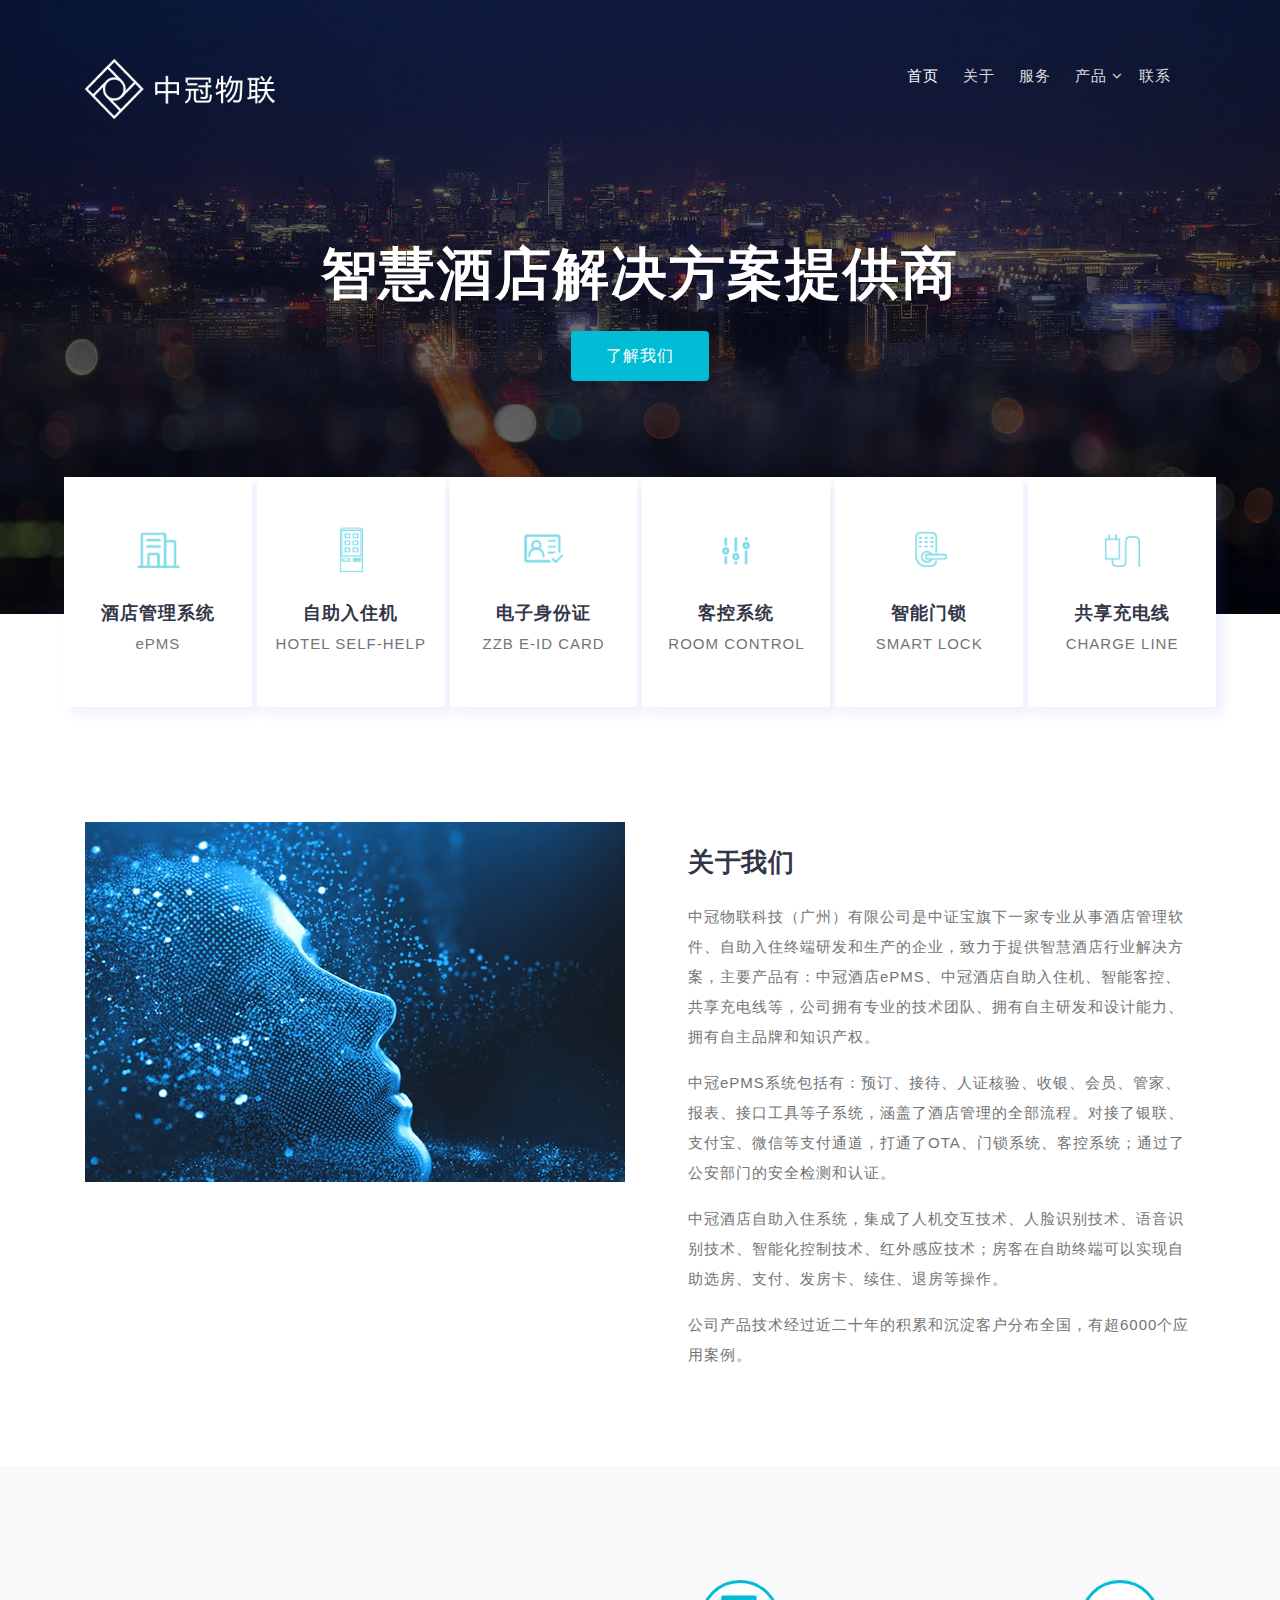
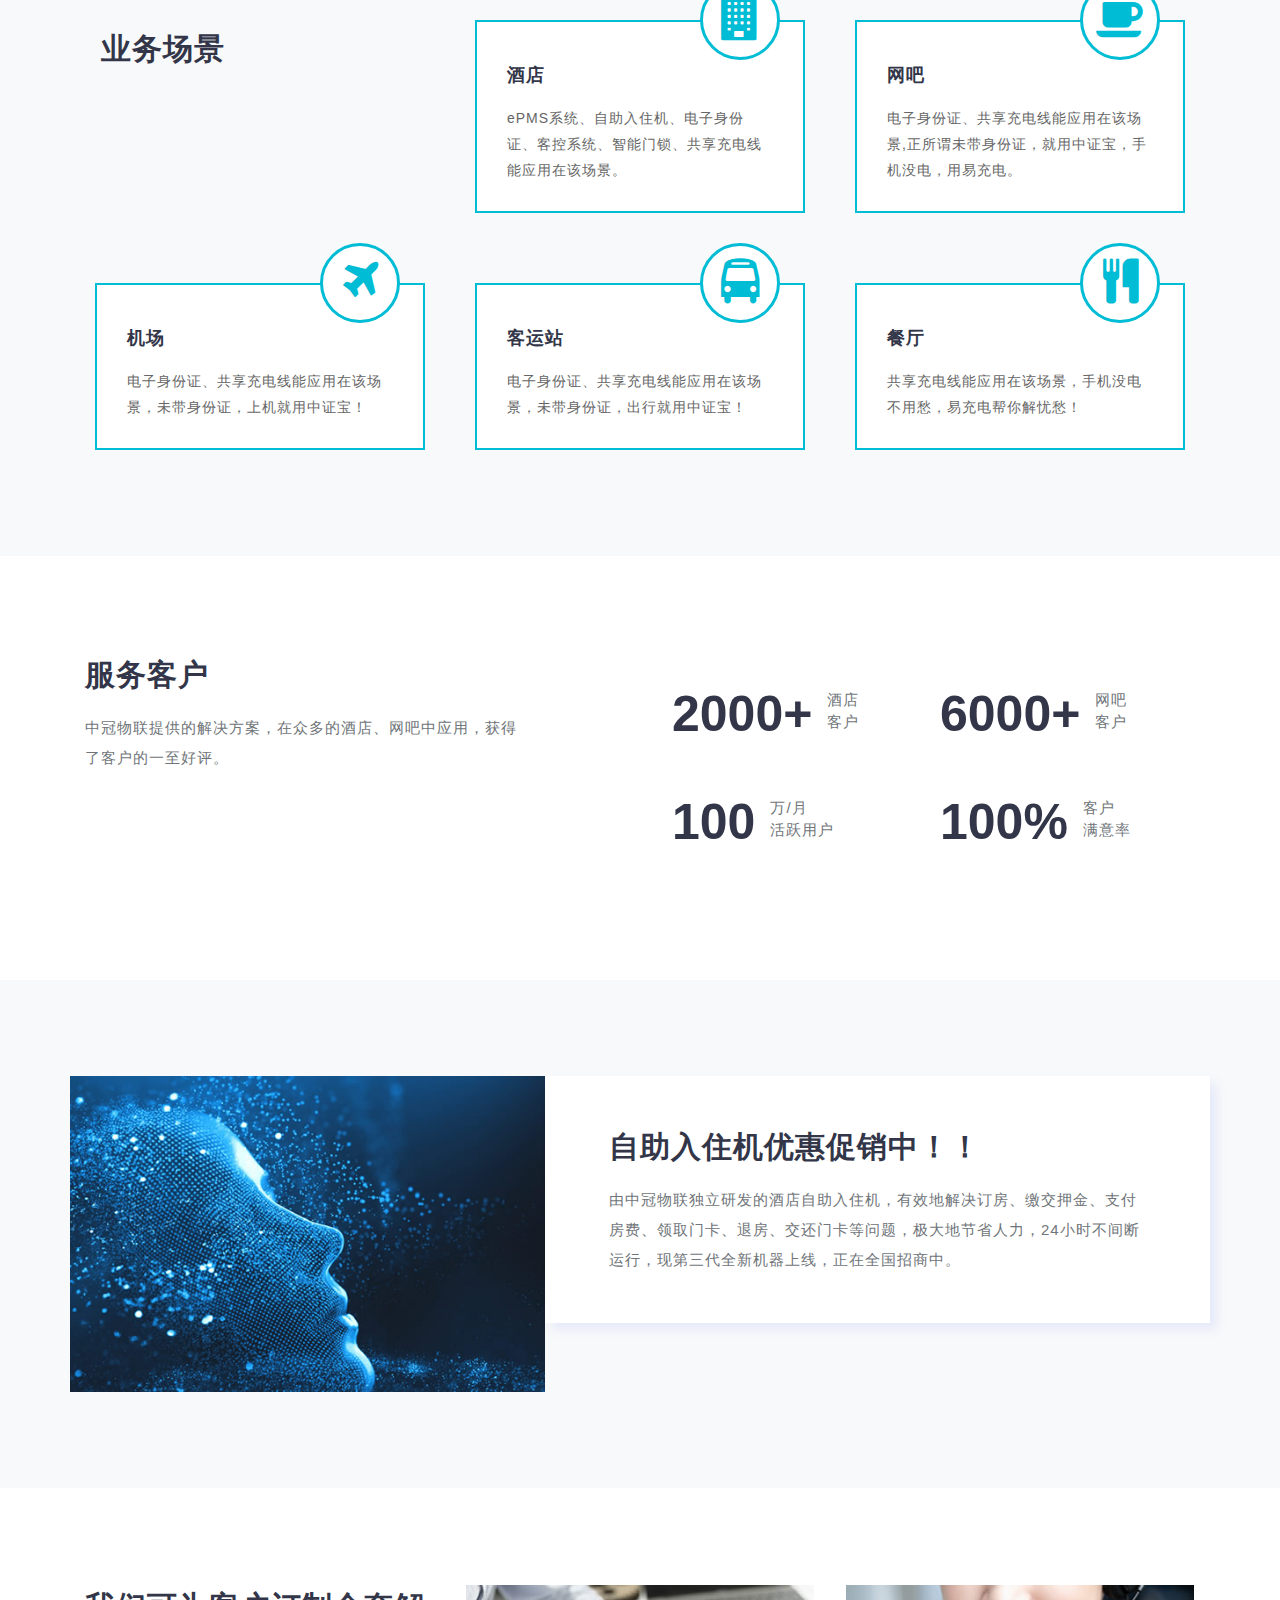
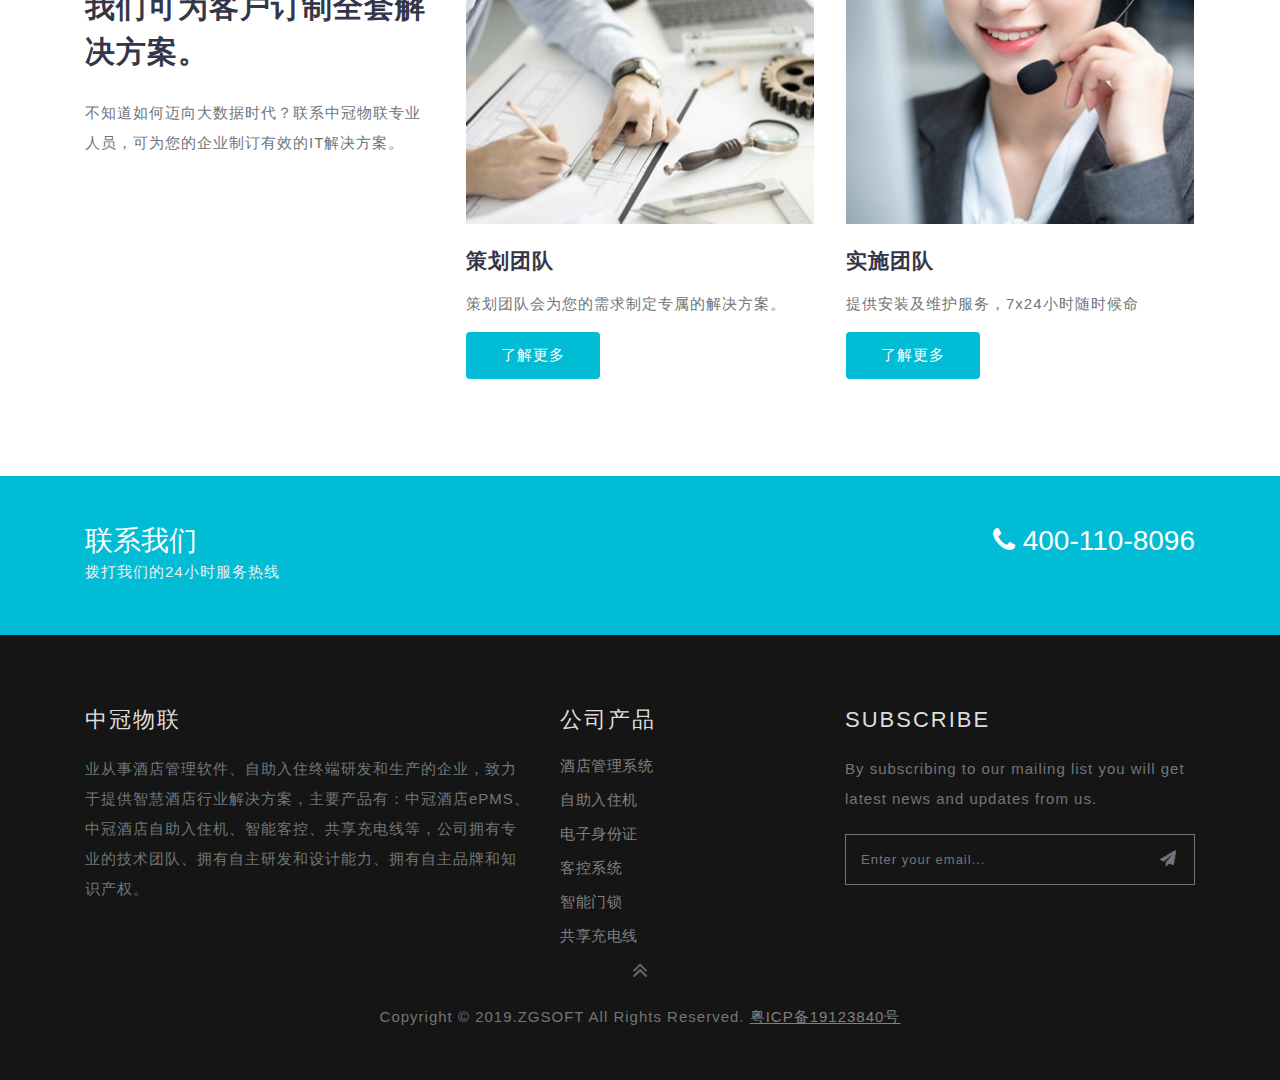
<file: index.html>
<!DOCTYPE html>
<html lang="cn">
<head>

<title>中冠物联</title>

<meta name="viewport" content="width=device-width, initial-scale=1">
<meta http-equiv="Content-Type" content="text/html; charset=utf-8" />
<meta name="keywords" content="" />

<link rel='stylesheet' href="css/all.css">

</head>
<body>

<header>
	<div class="container">
		<br><br>
		<nav class="pt-2">
			<div id="logo">
				<a href="index.html"><img src="img/logo.png" height="60"></a>
			</div>
			<label for="drop" class="toggle">Menu</label>
			<input type="checkbox" id="drop" />
			<ul class="menu mt-md-2 ml-auto">
				<li class="mr-lg-4 mr-2 active"><a href="index.html">首页</a></li>
				<li class="mr-lg-4 mr-2"><a href="#about.html">关于</a></li>
				<li class="mr-lg-4 mr-2"><a href="#services.html">服务</a></li>
				<li class="mr-lg-3 mr-2 p-0">
					<!-- First Tier Drop Down -->
					<label for="drop-2" class="toggle">产品 <span class="fa fa-angle-down" aria-hidden="true"></span> </label>
					<a href="#">产品 <span class="fa fa-angle-down" aria-hidden="true"></span></a>
					<input type="checkbox" id="drop-2"/>
					<ul class="inner-dropdown">
						<li><a href="#gallery.html">酒店管理系统</a></li>
						<li><a href="#gallery.html">自助入住机</a></li>
						<li><a href="#gallery.html">电子身份证</a></li>
						<li><a href="#gallery.html">客控系统</a></li>
						<li><a href="#gallery.html">智能门锁</a></li>
						<li><a href="#gallery.html">共享充电线</a></li>
					</ul>
				</li>
				<li class="mr-lg-4 mr-2"><a href="#contact.html">联系</a></li>
			</ul>
		</nav>
	</div>
</header>
		

<section class="banner position-relative" id="home">
	<div class="container">
		<div class="banner-text">
			<div class="slider-info">
				<div class="agileinfo-logo mt-lg-5">
					<h2>智慧酒店解决方案提供商</h2>
					<a href="contact.html">了解我们</a>
				</div>
			</div>
		</div>
		<div class="choose text-center position-absolute d-lg-flex">
			<div class="choose-icon hand" onclick="location.href='#'">
				<img src="img/index/product/1.gif" height="48">
				<div class="choose-grid">
					<h3 class="mt-4">酒店管理系统</h3>
					<p class="">ePMS</p>
				</div>
			</div>
			<div class="choose-icon">
				<img src="img/index/product/2.gif" height="48">
				<div class=" choose-grid">
					<h3 class="mt-4">自助入住机</h3>
					<p class="">HOTEL SELF-HELP</p>
				</div>
			</div>
			<div class="choose-icon">
				<img src="img/index/product/3.gif" height="48">
				<div class="choose-grid">
					<h3 class="mt-4">电子身份证</h3>
					<p class="">ZZB E-ID CARD</p>
				</div>
			</div>
			<div class="choose-icon ">
				<img src="img/index/product/4.gif" height="48">
				<div class="choose-grid">
					<h3 class="mt-4">客控系统</h3>
					<p class="">ROOM CONTROL</p>
				</div>
			</div>
			<div class="choose-icon">
				<img src="img/index/product/5.gif" height="48">
				<div class="choose-grid">
					<h3 class="mt-4">智能门锁</h3>
					<p class="">SMART LOCK</p>
				</div>
			</div>
			<div class="choose-icon mr-0">
				<img src="img/index/product/6.gif" height="48">
				<div class="choose-grid">
					<h3 class="mt-4">共享充电线</h3>
					<p class="">CHARGE LINE</p>
				</div>
			</div>
			<div class="clearfix"></div>
		</div>
	</div>
</section>
<div class="clearfix"></div>


<section class="about py-5" id="how">
	<div class="container py-lg-5">
		<div class="row about-grids">
			<div class="col-lg-6 about-left">
				<img src="img/about.jpg" alt="" class="img-fluid"/>
			</div>
			<div class="col-lg-6 grid1 mt-lg-0 mt-4 pl-lg-5">
				<h3 class="my-lg-4 mb-2">关于我们</h3>
				<p class="">中冠物联科技（广州）有限公司是中证宝旗下一家专业从事酒店管理软件、自助入住终端研发和生产的企业，致力于提供智慧酒店行业解决方案，主要产品有：中冠酒店ePMS、中冠酒店自助入住机、智能客控、共享充电线等，公司拥有专业的技术团队、拥有自主研发和设计能力、拥有自主品牌和知识产权。</p>
				<p class="mt-3">中冠ePMS系统包括有：预订、接待、人证核验、收银、会员、管家、报表、接口工具等子系统，涵盖了酒店管理的全部流程。对接了银联、支付宝、微信等支付通道，打通了OTA、门锁系统、客控系统；通过了公安部门的安全检测和认证。</p>
				<p class="mt-3">中冠酒店自助入住系统，集成了人机交互技术、人脸识别技术、语音识别技术、智能化控制技术、红外感应技术；房客在自助终端可以实现自助选房、支付、发房卡、续住、退房等操作。</p>
				<p class="mt-3">公司产品技术经过近二十年的积累和沉淀客户分布全国，有超6000个应用案例。</p>
			</div>
		</div>
	</div>
</section>


<section class="services py-5 bg-clr" id="services">
	<div class="container py-lg-5">
		<div class="row mt-lg-5">
			<div class="col-xl-4 col-lg-4 col-md-6 col-sm-12 mb-md-0 mb-4">
				<h4 class="heading mt-3 ml-3">业务场景</h4>
			</div>
			<div class="col-xl-4 col-lg-4 col-md-6 col-sm-12">
				<div class="our-services-wrapper mb-60">
					<div class="services-inner">
						<div class="our-services-icon">
							<span class="fa fa-building" aria-hidden="true"></span>
						</div>
						<div class="our-services-text">
							<h4>酒店</h4>
							<p>ePMS系统、自助入住机、电子身份证、客控系统、智能门锁、共享充电线能应用在该场景。</p>
						</div>
					</div>
				</div>
			</div>
			<div class="col-xl-4 col-lg-4 col-md-6 col-sm-12">
				<div class="our-services-wrapper mb-60">
					<div class="services-inner">
						<div class="our-services-icon">
							<span class="fa fa-coffee" aria-hidden="true"></span>
						</div>
						<div class="our-services-text">
							<h4>网吧</h4>
							<p>电子身份证、共享充电线能应用在该场景,正所谓未带身份证，就用中证宝，手机没电，用易充电。</p>
						</div>
					</div>
				</div>
			</div>
			<div class="col-xl-4 col-lg-4 col-md-6 col-sm-12">
				<div class="our-services-wrapper mb-md-0 mb-60">
					<div class="services-inner">
						<div class="our-services-icon">
							<span class="fa fa-plane" aria-hidden="true"></span>
						</div>
						<div class="our-services-text">
							<h4>机场</h4>
							<p>电子身份证、共享充电线能应用在该场景，未带身份证，上机就用中证宝！</p>
						</div>
					</div>
				</div>
			</div>
			<div class="col-xl-4 col-lg-4 col-md-6 col-sm-12">
				<div class="our-services-wrapper mb-md-0 mb-60">
					<div class="services-inner">
						<div class="our-services-icon">
							<span class="fa fa-bus" aria-hidden="true"></span>
						</div>
						<div class="our-services-text">
							<h4>客运站</h4>
							<p>电子身份证、共享充电线能应用在该场景，未带身份证，出行就用中证宝！</p>
						</div>
					</div>
				</div>
			</div>
			<div class="col-xl-4 col-lg-4 col-md-6 col-sm-12">
				<div class="our-services-wrapper">
					<div class="services-inner">
						<div class="our-services-icon">
							<span class="fa fa-cutlery" aria-hidden="true"></span>
						</div>
						<div class="our-services-text">
							<h4>餐厅</h4>
							<p>共享充电线能应用在该场景，手机没电不用愁，易充电帮你解忧愁！</p>
						</div>
					</div>
				</div>
			</div>
		</div>
	</div>
</section>


<section class="stats py-5">
	<div class="container py-lg-5 py-md-3">
		<div class="row stat-grids">
			<div class="col-lg-5">
				<h4 class="heading mb-3">服务客户</h4>
				<p class="">中冠物联提供的解决方案，在众多的酒店、网吧中应用，获得了客户的一至好评。</p>
			</div>
			<div class="col-lg-6 offset-lg-1 stats-right">
				<div class="row stats-inner-grid">
					<div class="col-sm-6 col-6">
						<h4>2000+</h4>
						<p>酒店<br>客户</p>
					</div>
					<div class="col-sm-6 col-6">
						<h4>6000+</h4>
						<p>网吧<br>客户</p>
					</div>
				</div>
				<div class="row stats-inner-grid mt-5">
					<div class="col-sm-6 col-6">
						<h4>100</h4>
						<p>万/月<br>活跃用户</p>
					</div>
					<div class="col-sm-6 col-6">
						<h4>100%</h4>
						<p>客户<br>满意率</p>
					</div>
				</div>
			</div>
		</div>
	</div>
</section>


<section class="shipping py-5">
	<div class="container py-lg-5 py-md-3">
		<div class="row">
			<div class="col-lg-5 p-md-0">
				<img src="img/about.jpg" alt="" class="img-fluid"/>
			</div>
			<div class="col-lg-7 p-0 mt-lg-0 mt-4">
				<div class="shipping-right">
					<h4 class="heading"> 自助入住机优惠促销中！！ </h4>
						<p class="mt-3">由中冠物联独立研发的酒店自助入住机，有效地解决订房、缴交押金、支付房费、领取门卡、退房、交还门卡等问题，极大地节省人力，24小时不间断运行，现第三代全新机器上线，正在全国招商中。</p>
				</div>
			</div>
		</div>
	</div>
</section>


<section class="banner-bottom-w3layouts py-5" id="blog">
	<div class="container">
		<div class="inner-sec-w3ls py-lg-5 py-md-3">
			<!--/services-grids-->
			<div class="row blog-sec">
				<div class="col-lg-4 manager-img mb-lg-0 mb-4">
					<h4 class="heading">我们可为客户订制全套解决方案。</h4>
					<p class="mt-4">不知道如何迈向大数据时代？联系中冠物联专业人员，可为您的企业制订有效的IT解决方案。</p>
				</div>
				<div class="col-lg-4 col-md-6 about-in blog-grid-info text-left">
					<div class="card img">
						<div class="card-body img">
							<img src="img/策划.jpg" alt="" class="img-fluid">
							<div class="blog-des mt-3">
								<h5 class="card-title mt-4">策划团队</h5>
								<p class="card-text">策划团队会为您的需求制定专属的解决方案。
								</p>
								<a href="#"> 了解更多 </a>
							</div>
						</div>
					</div>
				</div>
				<div class="col-lg-4 col-md-6 about-in blog-grid-info text-left mt-md-0 mt-5">
					<div class="card img">
						<div class="card-body img">
							<img src="img/实施.jpg" alt="" class="img-fluid">
							<div class="blog-des mt-3">
								<h5 class="card-title mt-4">实施团队</h5>
								<p class="card-text">提供安装及维护服务，7x24小时随时候命
								</p>
								<a href="#"> 了解更多 </a>
							</div>
						</div>
					</div>
				</div>
			</div>
		</div>
	</div>
</section>


<section class="footer-top py-5">
	<div class="container">
		<div class="row footer-top-grid">
			<div class="col-sm-6">
				<h3>联系我们</h3>
				<p>拨打我们的24小时服务热线</p>
			</div>
			<div class="col-sm-6 text-sm-right mt-sm-0 mt-3">
				<h3><span class="fa fa-phone" aria-hidden="true"></span> 400-110-8096</h3>
			</div>
		</div>
	</div>
</section>


<div class="footer footer_w3layouts_section_1its py-5" id="subscribe">
	<div class="container pt-sm-4">
		<div class="row footer-grid">
			<div class="col-md-5 footer-grid_section_1its_w3">
				<div class="footer-title">
					<h3>中冠物联</h3>
				</div>
				<div class="footer-text">
					<p>业从事酒店管理软件、自助入住终端研发和生产的企业，致力于提供智慧酒店行业解决方案，主要产品有：中冠酒店ePMS、中冠酒店自助入住机、智能客控、共享充电线等，公司拥有专业的技术团队、拥有自主研发和设计能力、拥有自主品牌和知识产权。</p>
				</div>
			</div>
			<div class="col-md-3 col-sm-5 footer-grid_section_1its_w3 mt-md-0 mt-4">
				<div class="footer-title">
					<h3>公司产品</h3>
				</div>
				<ul class="links">
					<li><a href="about.html">酒店管理系统</a></li>
					<li><a href="services.html">自助入住机</a></li>
					<li><a href="#">电子身份证</a></li>
					<li><a href="#">客控系统</a></li>
					<li><a href="#">智能门锁</a></li>
					<li><a href="#">共享充电线</a></li>
				</ul>
			</div>
			<div class="col-md-4 col-sm-7 footer-grid_section_1its_w3 mt-md-0 mt-4">
				<div class="footer-title">
					<h3>Subscribe</h3>
				</div>
				<div class="footer-text">
					<p>By subscribing to our mailing list you will get latest news and updates from us.</p>
					<form action="#" method="post">
						<input type="email" name="Email" placeholder="Enter your email..." required="">
						<button class="btn1"><i class="fa fa-paper-plane" aria-hidden="true"></i></button>
						<div class="clearfix"> </div>
					</form>
				</div>
			</div>
			<div class="clearfix"></div>
		</div>

		<div class="move-to-top text-center">
			<a href="#home" class="move-top"><span class="fa fa-angle-double-up" aria-hidden="true"></span></a>
		</div>

		<div class="copyright">
			<p>Copyright &copy; 2019.ZGSOFT All rights reserved. <a href="https://beian.miit.gov.cn" target="_blank">粤ICP备19123840号</a></p>
		</div>
	</div>
</div>

<div class="hide">
<script type="text/javascript" src="https://js.users.51.la/20413025.js"></script>
</div>
</body>
</html>
</file>
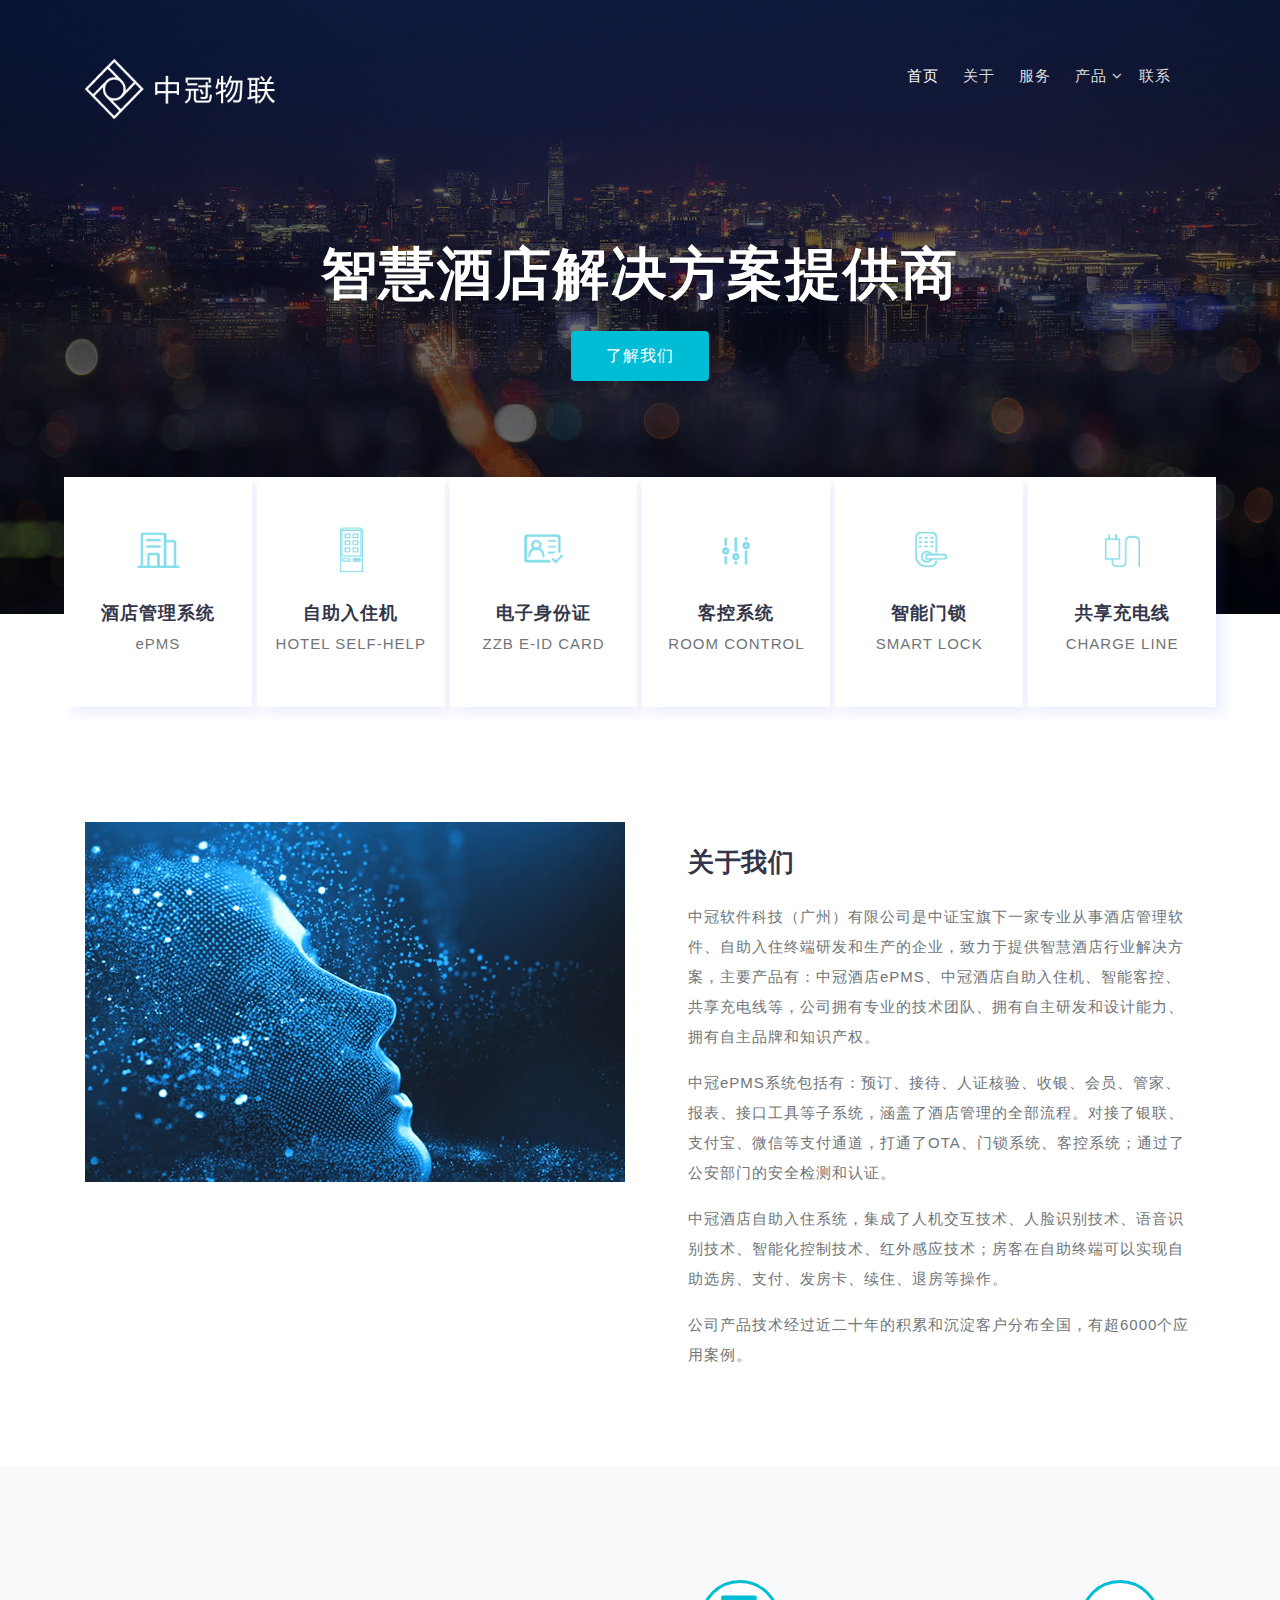
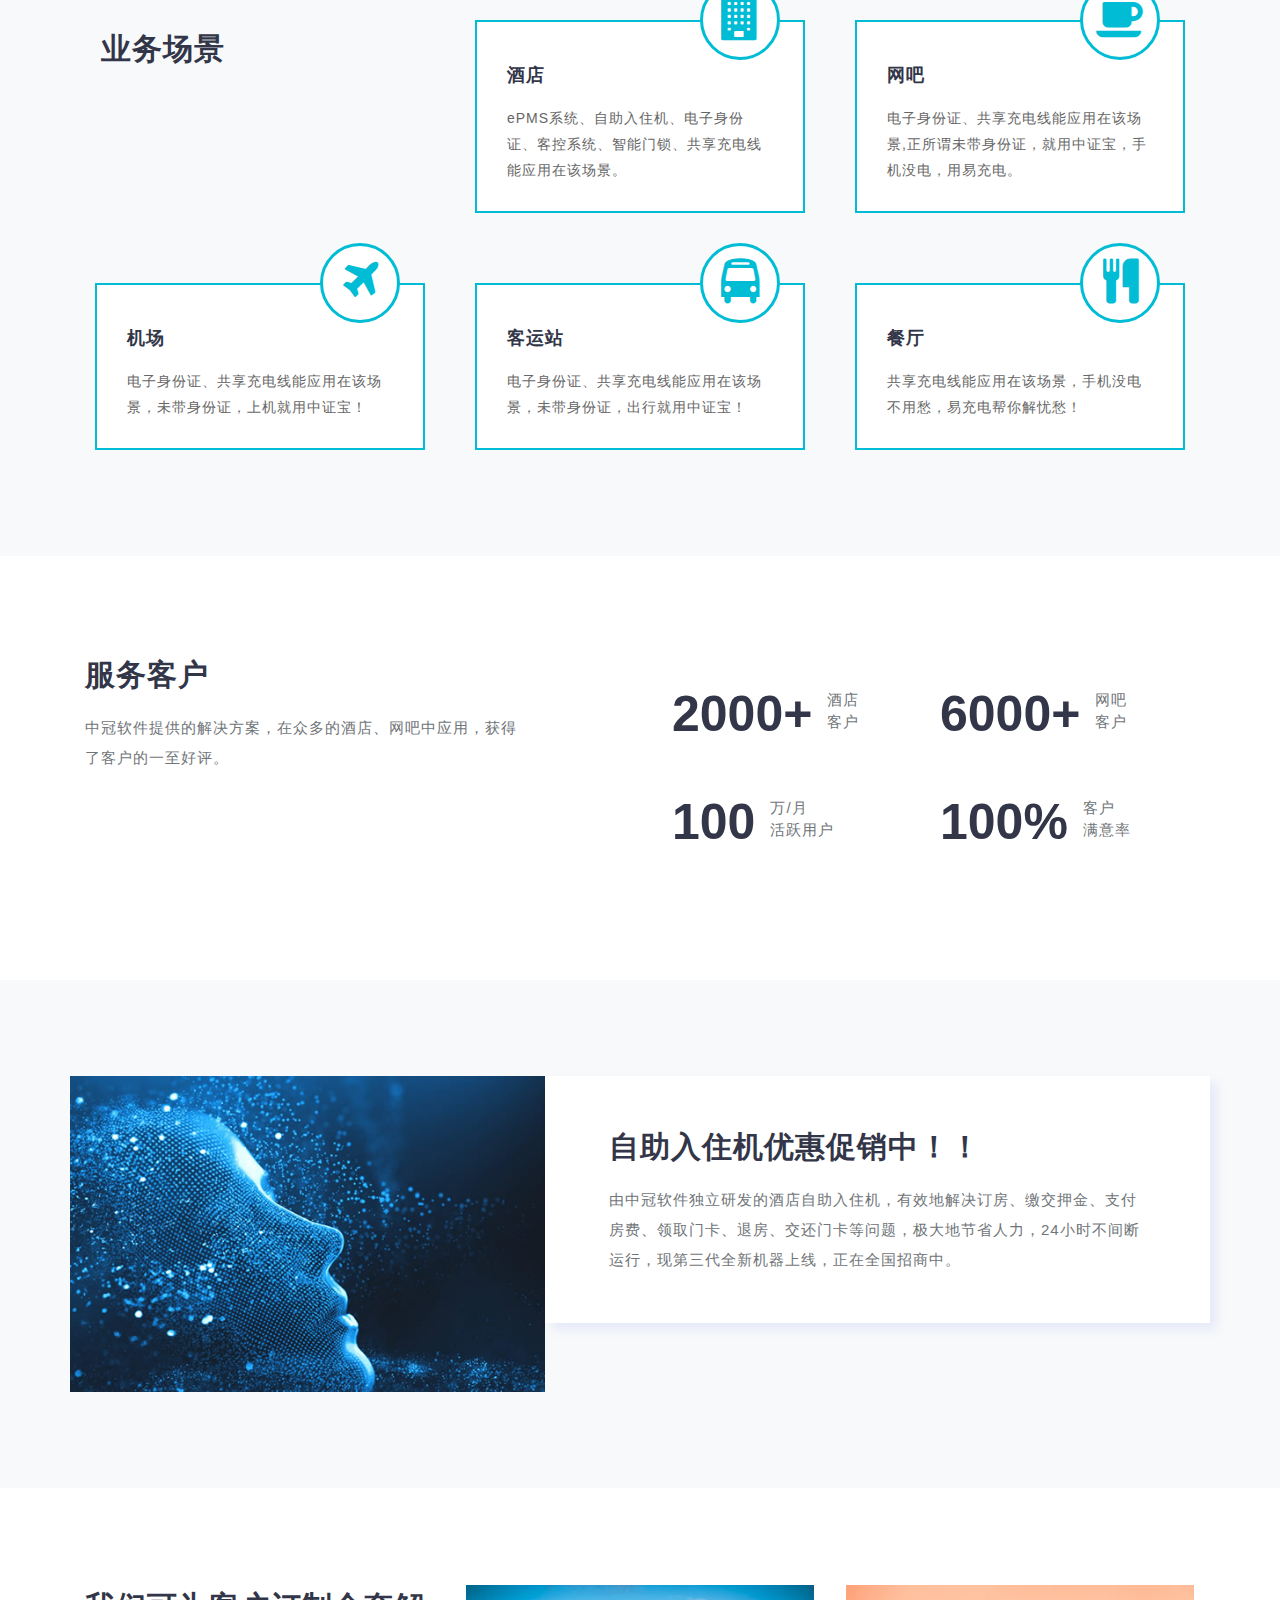
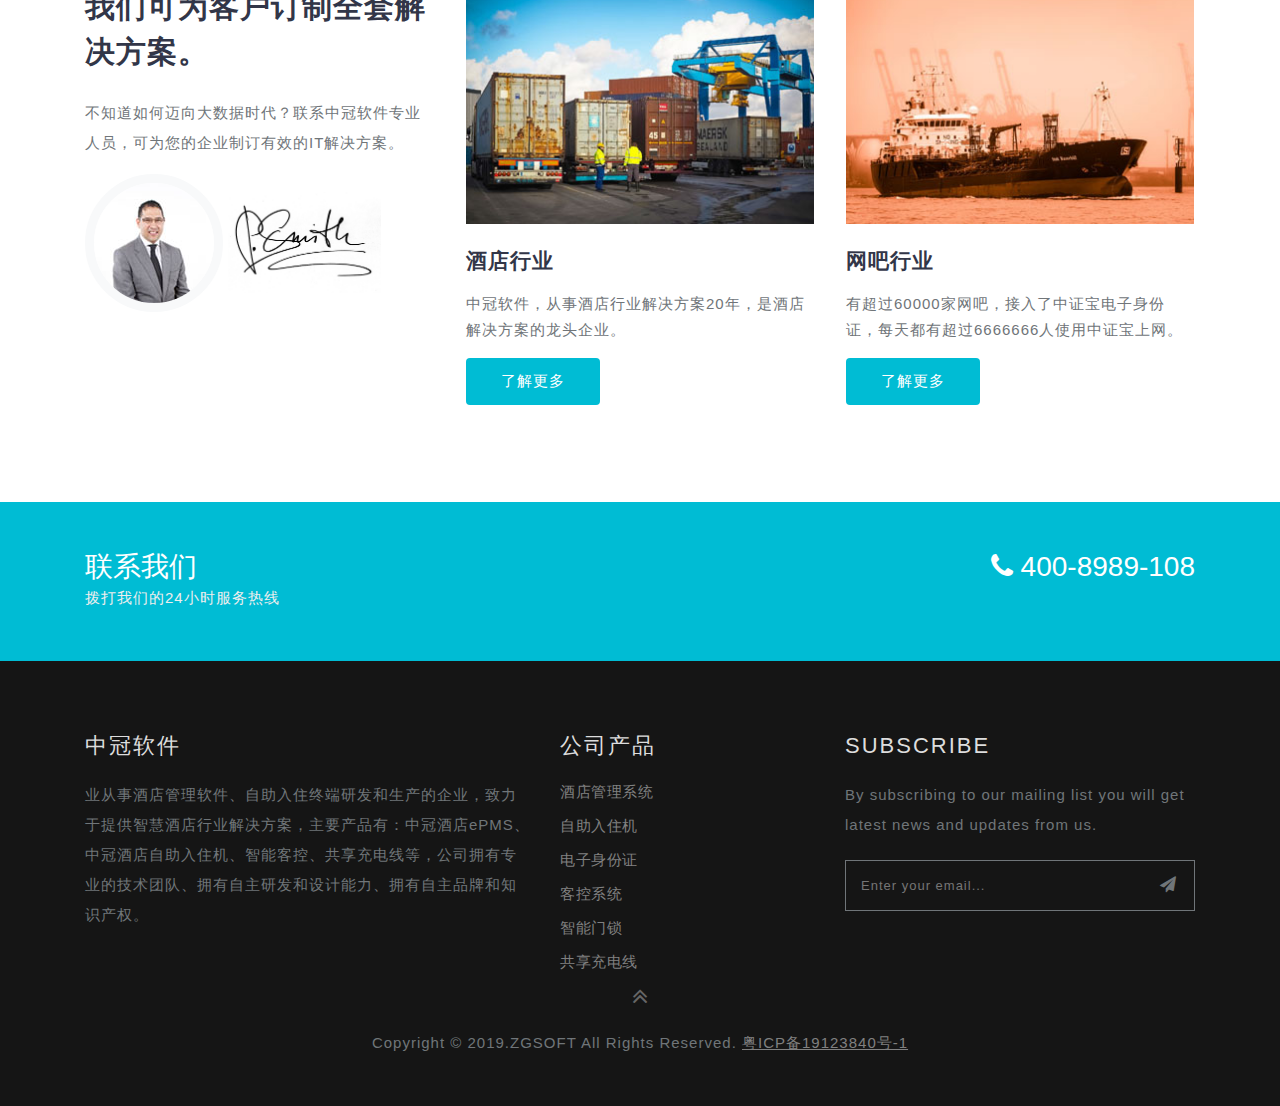
<file: index/index.html>
<!DOCTYPE html>
<html lang="cn">
<head>

<title>中冠软件</title>

<meta name="viewport" content="width=device-width, initial-scale=1">
<meta http-equiv="Content-Type" content="text/html; charset=utf-8" />
<meta name="keywords" content="" />

<link rel='stylesheet' href="../css/all.css">

</head>
<body>

<header>
	<div class="container">
		<br><br>
		<nav class="pt-2">
			<div id="logo">
				<a href="index.html"><img src="../img/logo.png" height="60"></a>
			</div>
			<label for="drop" class="toggle">Menu</label>
			<input type="checkbox" id="drop" />
			<ul class="menu mt-md-2 ml-auto">
				<li class="mr-lg-4 mr-2 active"><a href="index.html">首页</a></li>
				<li class="mr-lg-4 mr-2"><a href="about.html">关于</a></li>
				<li class="mr-lg-4 mr-2"><a href="services.html">服务</a></li>
				<li class="mr-lg-3 mr-2 p-0">
					<!-- First Tier Drop Down -->
					<label for="drop-2" class="toggle">产品 <span class="fa fa-angle-down" aria-hidden="true"></span> </label>
					<a href="#">产品 <span class="fa fa-angle-down" aria-hidden="true"></span></a>
					<input type="checkbox" id="drop-2"/>
					<ul class="inner-dropdown">
						<li><a href="gallery.html">酒店管理系统</a></li>
						<li><a href="gallery.html">自助入住机</a></li>
						<li><a href="gallery.html">电子身份证</a></li>
						<li><a href="gallery.html">客控系统</a></li>
						<li><a href="gallery.html">智能门锁</a></li>
						<li><a href="gallery.html">共享充电线</a></li>
					</ul>
				</li>
				<li class="mr-lg-4 mr-2"><a href="contact.html">联系</a></li>
			</ul>
		</nav>
	</div>
</header>
		

<section class="banner position-relative" id="home">
	<div class="container">
		<div class="banner-text">
			<div class="slider-info">
				<div class="agileinfo-logo mt-lg-5">
					<h2>智慧酒店解决方案提供商</h2>
					<a href="contact.html">了解我们</a>
				</div>
			</div>
		</div>
		<div class="choose text-center position-absolute d-lg-flex">
			<div class="choose-icon hand" onclick="location.href='#'">
				<img src="../img/index/product/1.gif" height="48">
				<div class="choose-grid">
					<h3 class="mt-4">酒店管理系统</h3>
					<p class="">ePMS</p>
				</div>
			</div>
			<div class="choose-icon">
				<img src="../img/index/product/2.gif" height="48">
				<div class=" choose-grid">
					<h3 class="mt-4">自助入住机</h3>
					<p class="">HOTEL SELF-HELP</p>
				</div>
			</div>
			<div class="choose-icon">
				<img src="../img/index/product/3.gif" height="48">
				<div class="choose-grid">
					<h3 class="mt-4">电子身份证</h3>
					<p class="">ZZB E-ID CARD</p>
				</div>
			</div>
			<div class="choose-icon ">
				<img src="../img/index/product/4.gif" height="48">
				<div class="choose-grid">
					<h3 class="mt-4">客控系统</h3>
					<p class="">ROOM CONTROL</p>
				</div>
			</div>
			<div class="choose-icon">
				<img src="../img/index/product/5.gif" height="48">
				<div class="choose-grid">
					<h3 class="mt-4">智能门锁</h3>
					<p class="">SMART LOCK</p>
				</div>
			</div>
			<div class="choose-icon mr-0">
				<img src="../img/index/product/6.gif" height="48">
				<div class="choose-grid">
					<h3 class="mt-4">共享充电线</h3>
					<p class="">CHARGE LINE</p>
				</div>
			</div>
			<div class="clearfix"></div>
		</div>
	</div>
</section>
<div class="clearfix"></div>


<section class="about py-5" id="how">
	<div class="container py-lg-5">
		<div class="row about-grids">
			<div class="col-lg-6 about-left">
				<img src="../img/about.jpg" alt="" class="img-fluid"/>
			</div>
			<div class="col-lg-6 grid1 mt-lg-0 mt-4 pl-lg-5">
				<h3 class="my-lg-4 mb-2">关于我们</h3>
				<p class="">中冠软件科技（广州）有限公司是中证宝旗下一家专业从事酒店管理软件、自助入住终端研发和生产的企业，致力于提供智慧酒店行业解决方案，主要产品有：中冠酒店ePMS、中冠酒店自助入住机、智能客控、共享充电线等，公司拥有专业的技术团队、拥有自主研发和设计能力、拥有自主品牌和知识产权。</p>
				<p class="mt-3">中冠ePMS系统包括有：预订、接待、人证核验、收银、会员、管家、报表、接口工具等子系统，涵盖了酒店管理的全部流程。对接了银联、支付宝、微信等支付通道，打通了OTA、门锁系统、客控系统；通过了公安部门的安全检测和认证。</p>
				<p class="mt-3">中冠酒店自助入住系统，集成了人机交互技术、人脸识别技术、语音识别技术、智能化控制技术、红外感应技术；房客在自助终端可以实现自助选房、支付、发房卡、续住、退房等操作。</p>
				<p class="mt-3">公司产品技术经过近二十年的积累和沉淀客户分布全国，有超6000个应用案例。</p>
			</div>
		</div>
	</div>
</section>


<section class="services py-5 bg-clr" id="services">
	<div class="container py-lg-5">
		<div class="row mt-lg-5">
			<div class="col-xl-4 col-lg-4 col-md-6 col-sm-12 mb-md-0 mb-4">
				<h4 class="heading mt-3 ml-3">业务场景</h4>
			</div>
			<div class="col-xl-4 col-lg-4 col-md-6 col-sm-12">
				<div class="our-services-wrapper mb-60">
					<div class="services-inner">
						<div class="our-services-icon">
							<span class="fa fa-building" aria-hidden="true"></span>
						</div>
						<div class="our-services-text">
							<h4>酒店</h4>
							<p>ePMS系统、自助入住机、电子身份证、客控系统、智能门锁、共享充电线能应用在该场景。</p>
						</div>
					</div>
				</div>
			</div>
			<div class="col-xl-4 col-lg-4 col-md-6 col-sm-12">
				<div class="our-services-wrapper mb-60">
					<div class="services-inner">
						<div class="our-services-icon">
							<span class="fa fa-coffee" aria-hidden="true"></span>
						</div>
						<div class="our-services-text">
							<h4>网吧</h4>
							<p>电子身份证、共享充电线能应用在该场景,正所谓未带身份证，就用中证宝，手机没电，用易充电。</p>
						</div>
					</div>
				</div>
			</div>
			<div class="col-xl-4 col-lg-4 col-md-6 col-sm-12">
				<div class="our-services-wrapper mb-md-0 mb-60">
					<div class="services-inner">
						<div class="our-services-icon">
							<span class="fa fa-plane" aria-hidden="true"></span>
						</div>
						<div class="our-services-text">
							<h4>机场</h4>
							<p>电子身份证、共享充电线能应用在该场景，未带身份证，上机就用中证宝！</p>
						</div>
					</div>
				</div>
			</div>
			<div class="col-xl-4 col-lg-4 col-md-6 col-sm-12">
				<div class="our-services-wrapper mb-md-0 mb-60">
					<div class="services-inner">
						<div class="our-services-icon">
							<span class="fa fa-bus" aria-hidden="true"></span>
						</div>
						<div class="our-services-text">
							<h4>客运站</h4>
							<p>电子身份证、共享充电线能应用在该场景，未带身份证，出行就用中证宝！</p>
						</div>
					</div>
				</div>
			</div>
			<div class="col-xl-4 col-lg-4 col-md-6 col-sm-12">
				<div class="our-services-wrapper">
					<div class="services-inner">
						<div class="our-services-icon">
							<span class="fa fa-cutlery" aria-hidden="true"></span>
						</div>
						<div class="our-services-text">
							<h4>餐厅</h4>
							<p>共享充电线能应用在该场景，手机没电不用愁，易充电帮你解忧愁！</p>
						</div>
					</div>
				</div>
			</div>
		</div>
	</div>
</section>


<section class="stats py-5">
	<div class="container py-lg-5 py-md-3">
		<div class="row stat-grids">
			<div class="col-lg-5">
				<h4 class="heading mb-3">服务客户</h4>
				<p class="">中冠软件提供的解决方案，在众多的酒店、网吧中应用，获得了客户的一至好评。</p>
			</div>
			<div class="col-lg-6 offset-lg-1 stats-right">
				<div class="row stats-inner-grid">
					<div class="col-sm-6 col-6">
						<h4>2000+</h4>
						<p>酒店<br>客户</p>
					</div>
					<div class="col-sm-6 col-6">
						<h4>6000+</h4>
						<p>网吧<br>客户</p>
					</div>
				</div>
				<div class="row stats-inner-grid mt-5">
					<div class="col-sm-6 col-6">
						<h4>100</h4>
						<p>万/月<br>活跃用户</p>
					</div>
					<div class="col-sm-6 col-6">
						<h4>100%</h4>
						<p>客户<br>满意率</p>
					</div>
				</div>
			</div>
		</div>
	</div>
</section>


<section class="shipping py-5">
	<div class="container py-lg-5 py-md-3">
		<div class="row">
			<div class="col-lg-5 p-md-0">
				<img src="../img/about.jpg" alt="" class="img-fluid"/>
			</div>
			<div class="col-lg-7 p-0 mt-lg-0 mt-4">
				<div class="shipping-right">
					<h4 class="heading"> 自助入住机优惠促销中！！ </h4>
						<p class="mt-3">由中冠软件独立研发的酒店自助入住机，有效地解决订房、缴交押金、支付房费、领取门卡、退房、交还门卡等问题，极大地节省人力，24小时不间断运行，现第三代全新机器上线，正在全国招商中。</p>
				</div>
			</div>
		</div>
	</div>
</section>


<section class="banner-bottom-w3layouts py-5" id="blog">
	<div class="container">
		<div class="inner-sec-w3ls py-lg-5 py-md-3">
			<!--/services-grids-->
			<div class="row blog-sec">
				<div class="col-lg-4 manager-img mb-lg-0 mb-4">
					<h4 class="heading">我们可为客户订制全套解决方案。</h4>
					<p class="mt-4">不知道如何迈向大数据时代？联系中冠软件专业人员，可为您的企业制订有效的IT解决方案。</p>
					<img src="../img/manager.jpg" alt="" class="img-fluid rounded-circle mt-3">
					<img src="../img/signature.jpg" alt="" class="img-fluid img1">
				</div>
				<div class="col-lg-4 col-md-6 about-in blog-grid-info text-left">
					<div class="card img">
						<div class="card-body img">
							<img src="../img/blog1.jpg" alt="" class="img-fluid">
							<div class="blog-des mt-3">
								<h5 class="card-title mt-4">酒店行业</h5>
								<p class="card-text">中冠软件，从事酒店行业解决方案20年，是酒店解决方案的龙头企业。
								</p>
								<a href="#"> 了解更多 </a>
							</div>
						</div>
					</div>
				</div>
				<div class="col-lg-4 col-md-6 about-in blog-grid-info text-left mt-md-0 mt-5">
					<div class="card img">
						<div class="card-body img">
							<img src="../img/blog2.jpg" alt="" class="img-fluid">
							<div class="blog-des mt-3">
								<h5 class="card-title mt-4">网吧行业</h5>
								<p class="card-text">有超过60000家网吧，接入了中证宝电子身份证，每天都有超过6666666人使用中证宝上网。
								</p>
								<a href="#"> 了解更多 </a>
							</div>
						</div>
					</div>
				</div>
			</div>
		</div>
	</div>
</section>


<section class="footer-top py-5">
	<div class="container">
		<div class="row footer-top-grid">
			<div class="col-sm-6">
				<h3>联系我们</h3>
				<p>拨打我们的24小时服务热线</p>
			</div>
			<div class="col-sm-6 text-sm-right mt-sm-0 mt-3">
				<h3><span class="fa fa-phone" aria-hidden="true"></span> 400-8989-108</h3>
			</div>
		</div>
	</div>
</section>


<div class="footer footer_w3layouts_section_1its py-5" id="subscribe">
	<div class="container pt-sm-4">
		<div class="row footer-grid">
			<div class="col-md-5 footer-grid_section_1its_w3">
				<div class="footer-title">
					<h3>中冠软件</h3>
				</div>
				<div class="footer-text">
					<p>业从事酒店管理软件、自助入住终端研发和生产的企业，致力于提供智慧酒店行业解决方案，主要产品有：中冠酒店ePMS、中冠酒店自助入住机、智能客控、共享充电线等，公司拥有专业的技术团队、拥有自主研发和设计能力、拥有自主品牌和知识产权。</p>
				</div>
			</div>
			<div class="col-md-3 col-sm-5 footer-grid_section_1its_w3 mt-md-0 mt-4">
				<div class="footer-title">
					<h3>公司产品</h3>
				</div>
				<ul class="links">
					<li><a href="about.html">酒店管理系统</a></li>
					<li><a href="services.html">自助入住机</a></li>
					<li><a href="#">电子身份证</a></li>
					<li><a href="#">客控系统</a></li>
					<li><a href="#">智能门锁</a></li>
					<li><a href="#">共享充电线</a></li>
				</ul>
			</div>
			<div class="col-md-4 col-sm-7 footer-grid_section_1its_w3 mt-md-0 mt-4">
				<div class="footer-title">
					<h3>Subscribe</h3>
				</div>
				<div class="footer-text">
					<p>By subscribing to our mailing list you will get latest news and updates from us.</p>
					<form action="#" method="post">
						<input type="email" name="Email" placeholder="Enter your email..." required="">
						<button class="btn1"><i class="fa fa-paper-plane" aria-hidden="true"></i></button>
						<div class="clearfix"> </div>
					</form>
				</div>
			</div>
			<div class="clearfix"></div>
		</div>

		<div class="move-to-top text-center">
			<a href="#home" class="move-top"><span class="fa fa-angle-double-up" aria-hidden="true"></span></a>
		</div>

		<div class="copyright">
			<p>Copyright &copy; 2019.ZGSOFT All rights reserved. <a href="http://www.beian.miit.gov.cn" target="_blank">粤ICP备19123840号-1</a></p>
		</div>
	</div>
</div>

<div class="hide">
<script type="text/javascript" src="https://js.users.51.la/20413025.js"></script>
</div>
</body>
</html>
</file>
